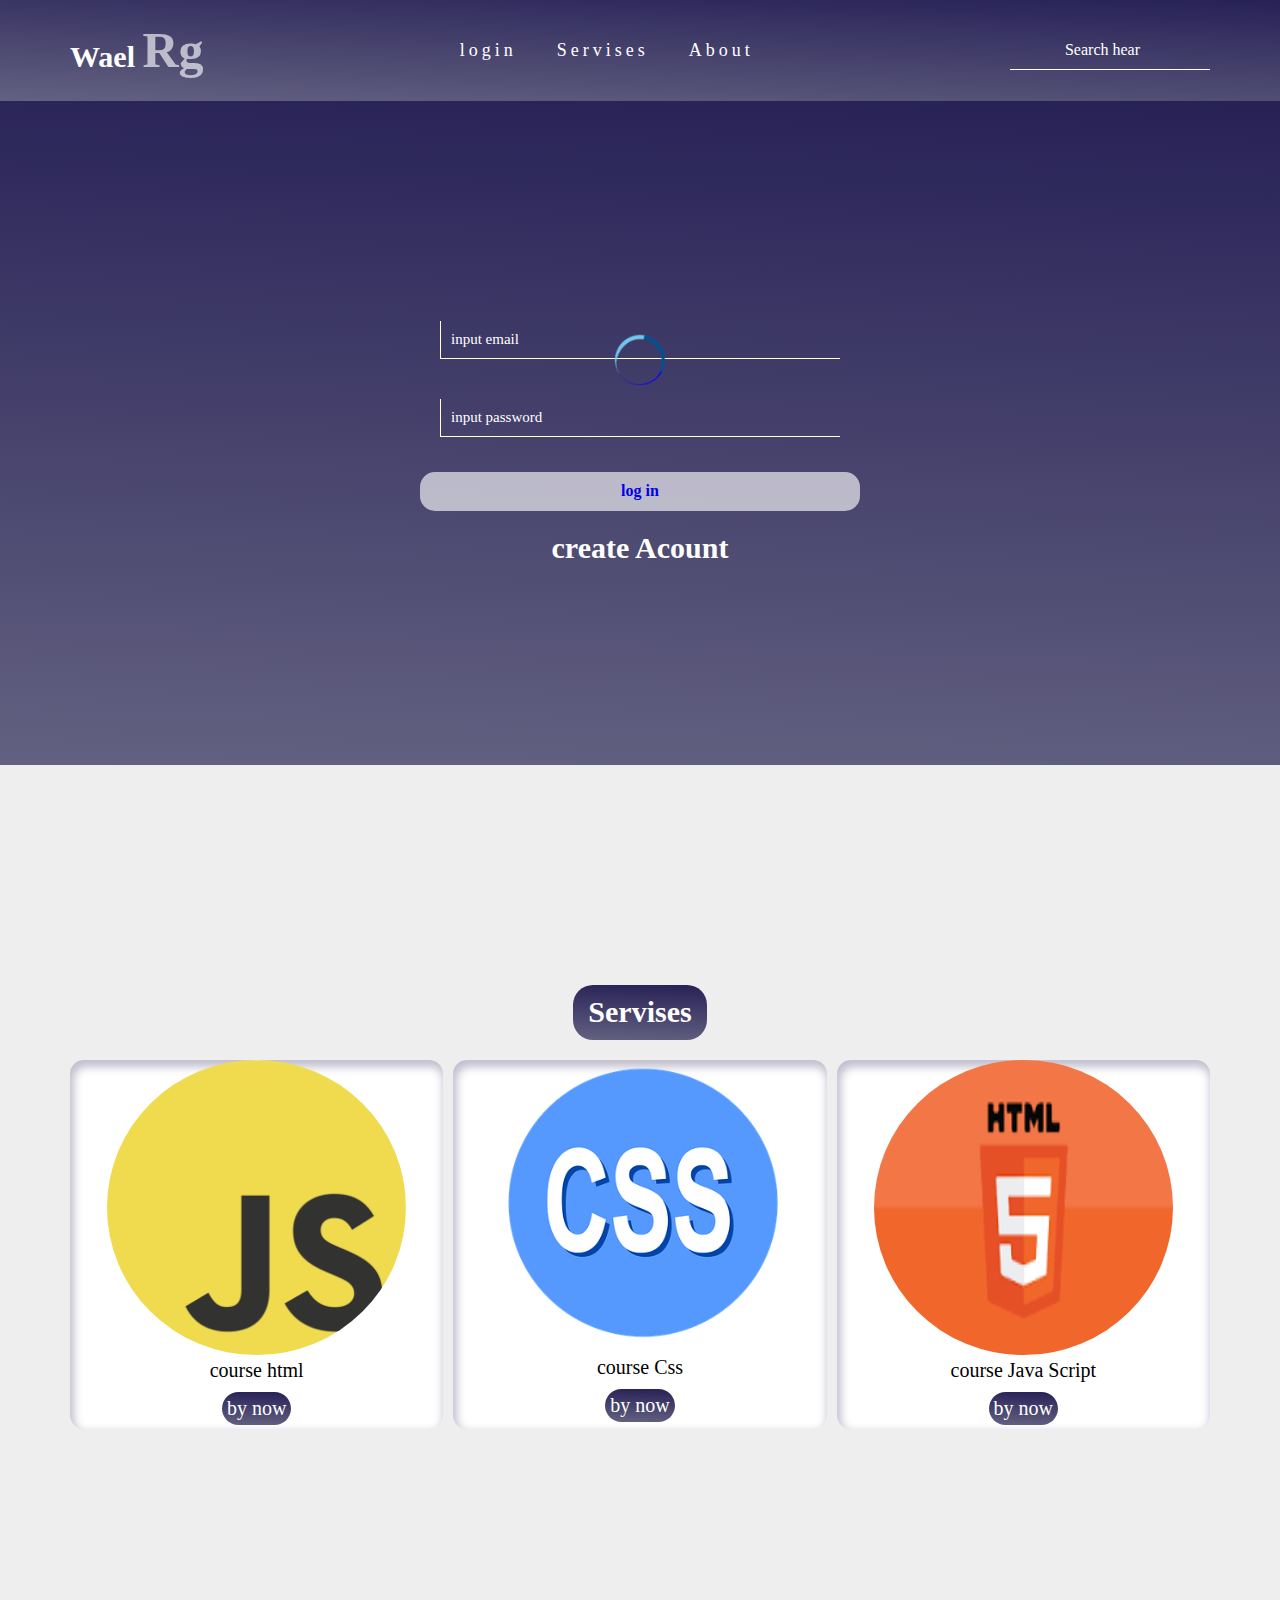
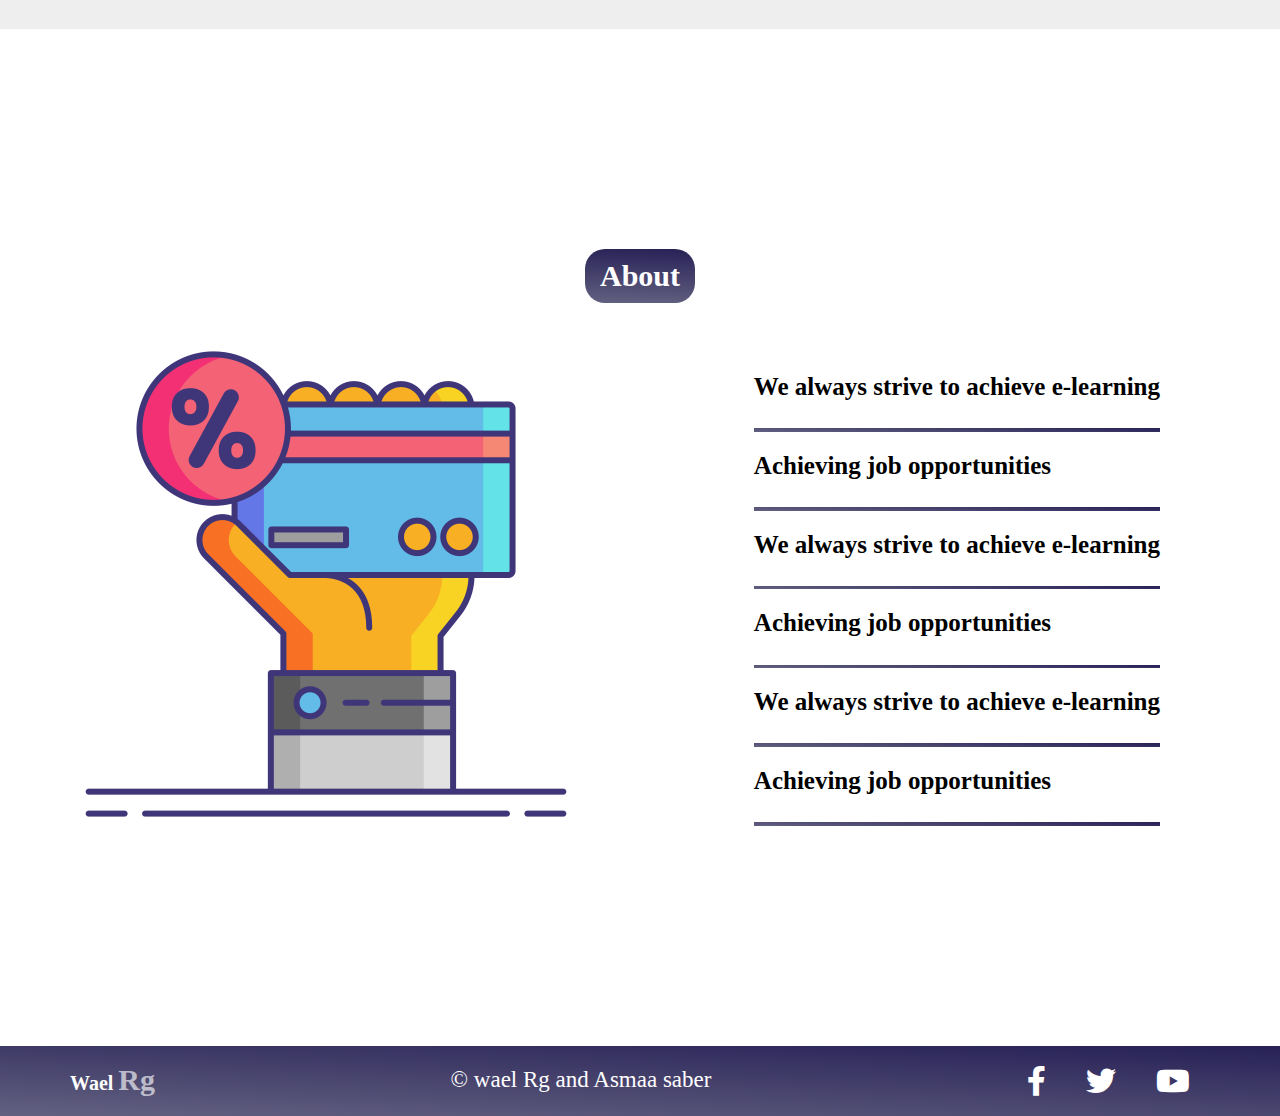
<file: index.html>
<!DOCTYPE html>
<html lang="en">
<head>
    <meta charset="UTF-8">
    <meta http-equiv="X-UA-Compatible" content="IE=edge">
    <meta name="viewport" content="width=device-width, initial-scale=1.0">
    <!-- start font awesom -->
    <link rel="stylesheet" href="https://cdnjs.cloudflare.com/ajax/libs/font-awesome/6.1.2/css/all.min.css" />
    <link rel="stylesheet" href="icon/all.min.css">
    <link rel="stylesheet" href="icon/norm.css">
    <link rel="stylesheet" href="icon/frontend.css">
    <title>Wael RG</title>
</head>
<body>
    <!-- start header  -->
   <div class="load" id="id">
       <span></span>
   </div>

    <header>
        <div class="container">
            
            <a href="#" class="logo">Wael <span>Rg</span></a>
            <ul>
                <li ><a href="#input" > login </a></li>
                <li>   <a href="#Servises"> Servises </a> </li>
                  <li>  <a href="#About"> About</a></li>
                    </ul>
                    <form action="">
                        <input type="search" name="" id="search" placeholder="Search hear">

                    </form>
                    

         
        </div>
    </header>
    <!-- end header -->
    <!-- start input -->
    <div class="input" id="input">
        
        <div class="container">
            
           
                <form action="">
                   
                    <input type="text" placeholder="input email">
                    <input type="password" placeholder="input password">
                   
                   
                     <button ><a href="user.html"> log in </a></button>
                    <a href="log in.html"><p> create Acount</p></a>
                </form>
                
            
        </div>
    </div>
    <!-- end input -->
    <!-- start server -->
    <div class="server" id="Servises">
        <h2 class="title">Servises</h2>
        <div class="container">
            <div class="card">
                <img src="js1.png" alt="" style="width: 80%; height: 80%;">
                <p>course html</p>
               <a href="bynow.html"> <button>by now</button></a>
                

            </div>
            <div class="card">
                <img src="css.webp" alt="">
                <p>course Css</p>
               <a href="bynow.html"><button>by now</button></a>
            
            
            </div>
            <div class="card">
                <img src="images.png" alt="" style="width: 80%; height: 80%;">
                <p>course Java Script</p>
              <a href="bynow.html">  <button>by now</button></a>
            
            
            </div>
        </div>

    </div>
    <!-- end server -->
    <!-- start about -->
    <div class="about" id="About">
        <h2 class="title">
            About
        </h2>
        <div class="container">
            <img src="img75.png" alt="">
            <div class="text">
                <p>We always strive to achieve e-learning</p>
                <p>Achieving job opportunities</p>
                <p>We always strive to achieve e-learning</p>
                <p>Achieving job opportunities</p>
                <p>We always strive to achieve e-learning</p>
                <p>Achieving job opportunities</p>
            </div>
        </div>
    </div>
    <!-- end about -->
    <!-- start footer -->
    <footer>
        <div class="container">
            <a href="#" class="logo">Wael <span>Rg</span></a>
            <p>&copy; wael Rg and Asmaa saber</p>
            <div class="icon">
                <i class="fab fa-facebook-f"></i>
                <i class="fab fa-twitter"></i>
                <i class="fab fa-youtube"></i>
            </div>

        </div>
    </footer>
    <!-- end footer -->
    <script>
    window.onload = function () {
            var loade = document.getElementById("id");
            document.body.style.overflow = "hidden";
            setTimeout(function () {
                loade.style.display = "none";
                document.body.style.overflow = "auto";
            }, 5000);
        }
        
    </script>
</body>
</html>
</file>
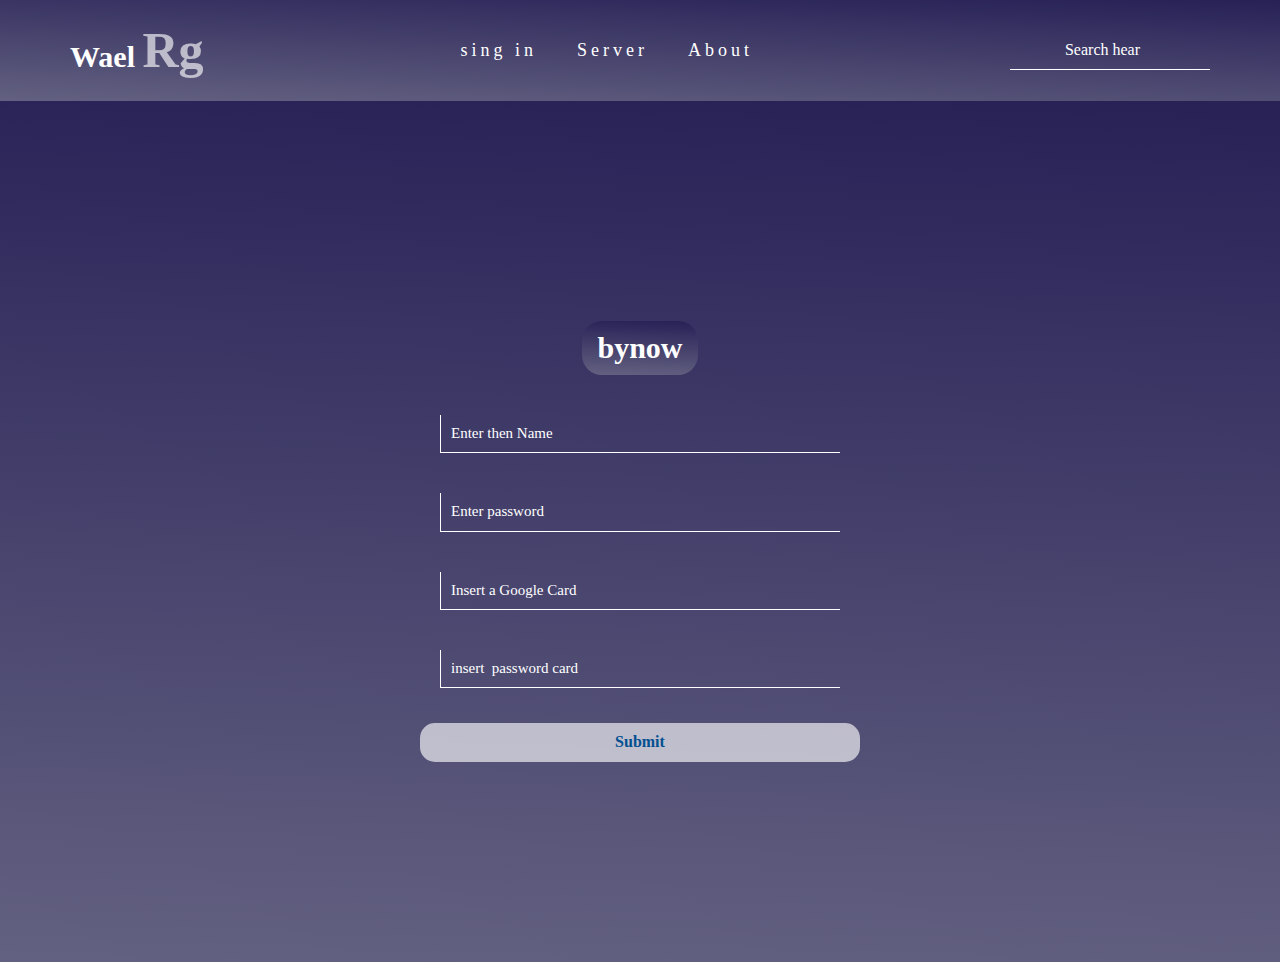
<file: bynow.html>
<!DOCTYPE html>
<html lang="en">

<head>
    <meta charset="UTF-8">
    <meta http-equiv="X-UA-Compatible" content="IE=edge">
    <meta name="viewport" content="width=device-width, initial-scale=1.0">
    <!-- start font awesom -->
    <link rel="stylesheet" href="https://cdnjs.cloudflare.com/ajax/libs/font-awesome/6.1.2/css/all.min.css" />
    <link rel="stylesheet" href="icon/all.min.css">
    <link rel="stylesheet" href="icon/norm.css">
    <link rel="stylesheet" href="icon/frontend.css">
    <title>Document</title>
</head>

<body>
    <!-- start header  -->
    <header>
        <div class="container">

            <a href="#" class="logo">Wael <span>Rg</span></a>
            <ul>
                <li><a href="#input"> sing in </a></li>
                <li> <a href="#"> Server </a> </li>
                <li> <a href="#"> About</a></li>
            </ul>
            <form action="">
                <input type="search" name="" id="search" placeholder="Search hear">

            </form>



        </div>
    </header>
    <!-- end header -->
    <!-- start input -->
    <div class="input" id="input">
        <h2 class="title"> bynow</h2>
        <div class="container">


            <form action="">
                <input type="text" placeholder="Enter then Name">
                <input type="password" name="" id="" placeholder="Enter password">
                <input type="text" placeholder="Insert a Google Card">
             
                <input type="password" placeholder="insert  password card">
                
                <button type="submit"> Submit</button>
            </form>

        </div>
    </div>
</file>
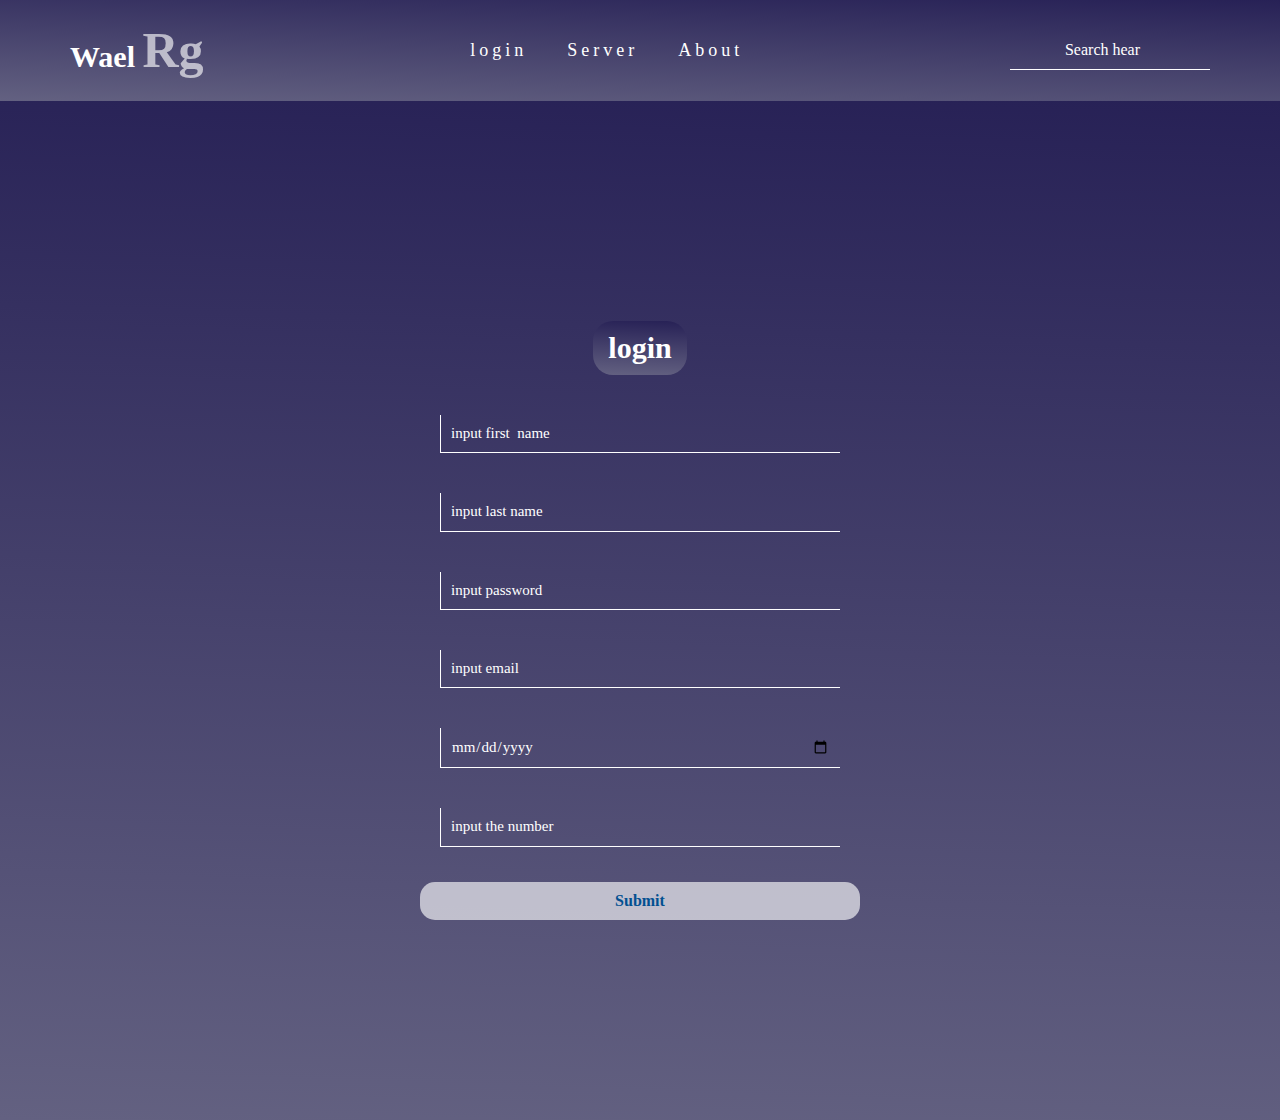
<file: log in.html>
<!DOCTYPE html>
<html lang="en">

<head>
    <meta charset="UTF-8">
    <meta http-equiv="X-UA-Compatible" content="IE=edge">
    <meta name="viewport" content="width=device-width, initial-scale=1.0">
    <!-- start font awesom -->
    <link rel="stylesheet" href="https://cdnjs.cloudflare.com/ajax/libs/font-awesome/6.1.2/css/all.min.css" />
    <link rel="stylesheet" href="icon/all.min.css">
    <link rel="stylesheet" href="icon/norm.css">
    <link rel="stylesheet" href="icon/frontend.css">
    <title>Login</title>
</head>

<body>
    <!-- start header  -->
    <header>
        <div class="container">

            <a href="#" class="logo">Wael <span>Rg</span></a>
            <ul>
                <li><a href="#input"> login </a></li>
                <li> <a href="#"> Server </a> </li>
                <li> <a href="#"> About</a></li>
            </ul>
            <form action="">
                <input type="search" name="" id="search" placeholder="Search hear">

            </form>



        </div>
    </header>
    <!-- end header -->
    <!-- start input -->
    <div class="input" id="input">
        <h2 class="title"> login</h2>
        <div class="container">


            <form action="">
                <input type="text" placeholder="input first  name">
                <input type="text" placeholder="input last name">
                <input type="password" placeholder="input password">
                <input type="text" placeholder="input email">
                <input type="date" placeholder="input the date">
                <input type="text" placeholder="input the number">
                <button type="submit"> Submit</button>
            </form>

        </div>
    </div>
    <!-- end input -->
</body>

</html>
</file>
<file: icon/frontend.css>
* {
  margin: 0;
  padding: 0;
  box-sizing: border-box;
}
/* root */
:root {
  --color1: #025091;
  --color2: #71c5ee;
}
html {
  scroll-behavior: smooth;
}
/* Start global Rolaus  */
.container {
  padding-left: 15px;
  padding-right: 15px;
  margin-left: auto;
  margin-right: auto;
}
a {
  text-decoration: none;
}
li {
  list-style: none;
}
/* screen small */
@media (min-width: 768px) {
  .container {
    width: 750px;
  }
}
.title {
  margin: 20px auto;
  text-align: center;
  background: linear-gradient(182deg, #272156, #636181);
  padding: 10px 15px;
  width: fit-content;
  border-radius: 20px;
  color: white;
  font-size: 30px;
}
/* screen medium  */
@media (min-width: 992px) {
  .container {
    width: 970px;
  }
}
/* screen large   */
@media (min-width: 1200px) {
  .container {
    width: 1170px;
  }
}
/* start header */
header {
  padding: 20px 0px;
  background: linear-gradient(182deg, #272156, #636181);
}
header .container {
  display: flex;
  justify-content: space-between;
  align-items: center;
}
@media (max-width: 768px) {
  header ul li a {
    margin: -9px;
  }
}
header i {
  font-size: 34px;
  color: white;
  color: white;
}

header .logo {
  color: white;
  font-size: 30px;
  font-weight: bold;
}
header .logo span {
  color: #ffffffa1;
  font-size: 50px;
}
@media (max-width: 992px) {
  header .logo {
    font-size: 20px;
  }
  header .logo span {
    font-size: 40px;
  }
}
header ul {
  display: flex;
}
/* start mega menew */
header .mega {
  position: absolute;
  top: 14%;
  float: left;
  background: linear-gradient(182deg, #272156, #636181);

  opacity: 0;
  transition: 1s;
  left: 30px;
  top: 0px;
  z-index: -4;
}
header .mega .links {
  display: flex;
  flex-direction: column;
}
header .mega .links li::before {
  content: "";
  position: absolute;
  bottom: -19px;
  width: 100%;
  height: 10%;
  background: white;
}
header .mega .links li {
  margin: 45px;
  font-size: 20px;
  font-weight: bold;
  position: relative;
  display: flex;
  align-items: center;
  justify-content: center;
}
header .mega .links li a {
  color: white;
  transition: 0.5s;
}
header .mega .links li a:focus,
header .mega .links li a:hover {
  color: #ffffffa1;
  transform: translateX(20px);
}
@media (max-width: 992px) {
  header .mega {
    top: 130px;
  }
}
@media (max-width: 768px) {
  header .mega {
    top: 130px;
  }
}

/* end mega menew */
header ul li {
  margin: 20px;
  font-size: 18px;
}
header ul li a {
  color: white;
  text-align: center;
  transition: 0.5s;
  letter-spacing: 4px;
}

header ul li a:focus,
header ul li a:hover {
  color: #ffffffa1;
}

header form input {
  border: none;
  padding: 10px 0px;

  background: no-repeat;
  border-bottom: 1px solid white;
  transition: 0.5s;
  color: white;
}
header form input:focus {
  outline: none;
}

header form input::placeholder {
  color: white;
  margin: auto;
  text-align: center;
}

header form input:hover {
  background-color: #ffffffa1;
  border-radius: 20px;
}
@media (max-width: 768px) {
  header .container {
    flex-direction: column;
  }
  header .logo {
  }
  header form input {
    margin-top: 20px;
  }
}
/* end header */
/* start input  */
.input {
  padding-top: 200px;
  padding-bottom: 200px;
  background: linear-gradient(182deg, #272156, #636181);
}
.input .container {
  text-align: center;
  display: flex;
  justify-content: center;
  align-items: center;
  margin: auto;
}

.input form {
  display: flex;
  flex-direction: column;
  flex-wrap: wrap;
}
.input form input {
  width: 400px;
  background: no-repeat;
  border: none;
  border-bottom: 1px solid white;
  border-left: 1px solid white;
  margin: 20px;
  padding: 10px;
  color: white;
  font-size: 15px;
}
.input form input::placeholder {
  color: white;
}

.input form input:focus {
  outline: none;
}
.input form button {
  padding: 10px;
  margin-top: 15px;
  border-radius: 15px;
  border: navajowhite;
  cursor: pointer;
  background-color: #ffffffa1;
  color: var(--color1);
  font-weight: bold;
  font-size: 16px;
}
.input form p {
  margin-top: 20px;
  color: white;
  font-weight: bold;
  font-size: 30px;
  cursor: pointer;
  transition: 0.5s;
}
.input form p:hover {
  color: #ffffffa1;
}
@media (max-width: 768px) {
  .input form input {
    width: 300px;
  }
}
/* end input */
/* staet servirs */
.server {
  padding-top: 200px;
  padding-bottom: 200px;
  background-color: #eee;
}
.server .container {
  display: grid;
  grid-template-columns: repeat(auto-fill, minmax(300px, 1fr));
  gap: 10px;
}
.server .card {
  background-color: white;
  text-align: center;
  box-shadow: inset 2px 5px 9px 2px #3d386652;
  border-radius: 14px;
  transition: 0.5s;
}
.server .card img {
  max-width: 100%;
  border-radius: 50%;
}
.server .card button {
  margin-top: 10px;
  padding: 5px;
  background: linear-gradient(182deg, #272156, #636181);
  color: white;
  font-size: 20px;
  border: none;
  border-radius: 20px;
  cursor: pointer;
}
.server .card p {
  font-size: 20px;
  text-align: center;
}
.server .card:hover {
  transform: translateY(-10px);
}
/* end serivies */
/* start about */
.about {
  padding-top: 200px;
  padding-bottom: 200px;
  background-color: white;
}
.about .container {
  display: flex;
  justify-content: space-between;
  align-items: center;
}
@media (max-width: 768px) {
  .about .container {
    display: flex;
    flex-direction: column;
  }
}
.about img {
  max-width: 100%;
}
.about p {
  margin: 50px;
  font-size: 25px;
  color: black;
  font-weight: bold;
  display: flex;
  flex-wrap: wrap;
  flex-direction: column;
  position: relative;
}
.about p::before {
  content: "";
  width: 100%;
  height: 12%;
  position: absolute;
  background: linear-gradient(182deg, #272156, #636181);
  bottom: -30px;
}
@media (max-width: 992px) {
  .about .container {
    flex-direction: column;
  }
}
/* end about */
/* start footer */
footer {
  background: linear-gradient(182deg, #272156, #636181);
}
footer .container {
  display: flex;
  justify-content: space-between;
  align-items: center;
}
footer .logo {
  color: white;
  font-size: 20px;
  font-weight: bold;
}
footer .logo span {
  color: #ffffffa1;
  font-size: 30px;
}
footer p {
  color: white;
  font-size: 23px;
}
footer .icon {
  display: flex;
}
footer .icon i {
  color: white;
  margin: 20px;
  font-size: 30px;
}
@media (max-width: 768px) {
  footer .container {
    display: flex;
    flex-direction: column;
  }
}
/* end footer */
.load {
  display: flex;
  justify-content: center;
  align-items: center;
  min-width: 100%;
  position: relative;
  top: 360px;
}
.load span {
  width: 50px;
  height: 50px;

  border-radius: 50%;
  border-top: 4px solid var(--color1);
  border-left: 4px solid var(--color2);
  border-right: 1px solid blue;
  background: no-repeat;
  animation: load 1s 2s infinite reverse;
  position: fixed;

  transform: rotate(55deg);
}
@keyframes load {
  0% {
    transform: rotate(0deg);
  }
  100% {
    transform: rotate(360deg);
  }
}
/* start number */
.photo {
  padding-top: 200px;
  padding-bottom: 200px;
  position: relative;
}

.photo .container {
  display: flex;
  gap: 30px;
  flex-wrap: wrap;
  align-items: center;
  justify-content: center;
}
.photo h4 {
  font-size: 30px;
  background: #3c3865;
  padding: 10px;
  text-align: center;
  border-radius: 9px;
  color: WHITE;
}
@media (max-width: 762px) {
  .photo .container {
    flex-direction: column;
  }
}
#img {
  position: absolute;
  width: 60px;

  border-radius: 50%;

  transform: translate(-50px, -10px);
}
/* end number */

/* start help */
.help {
  padding-top: 200px;
  padding-bottom: 200px;
  position: relative;
}
.help .container {
  display: flex;
  justify-content: center;
  align-items: center;
  flex-direction: column;
  flex-wrap: wrap;
}
.help img {
  max-width: 100%;
}
.help .text {
  background: #eee;
  position: relative;
  margin: 0px;
  border-radius: 20px;
  max-width: 100%;
}
.help .text p {
  font-size: 30px;
  letter-spacing: 2px;
  font-weight: bold;
  color: #0000006e;
  margin: 120px;
  cursor: pointer;
  position: relative;

  display: block;
}
.help .text label {
  font-size: 20px;
  font-weight: bold;
  color: #0000006e;
  display: flex;
  justify-content: center;
}

.help .text p::before {
  content: "";
  width: 0%;
  height: 10%;
  background-color: #3c3865;
  position: absolute;
  bottom: -50px;
  transition: 0.5s;
}
.help .text p:hover::before {
  width: 100%;
}
/* end help */
/* start commint */
.commint {
  padding-top: 300px;
  padding-bottom: 300px;
  position: relative;
}
.commint .container {
  display: flex;
  justify-content: center;
  align-items: center;
  flex-direction: column;
  flex-wrap: wrap;
}
.commint h4 {
  margin-top: 30px;
  font-size: 20px;
  font-weight: bold;
  position: relative;
}
.commint h4::before {
  content: "";
  position: absolute;
  height: 0;
  border-width: 20px;
  border-style: solid;
  border-color: transparent #272156 transparent transparent;
  left: 200px;
  top: 7px;
  transform: rotate(-91deg);
  animation: top infinite 0.5s 0.5s alternate-reverse;
}
.commint h4::after {
  content: "";
  position: absolute;
  height: 0;
  border-width: 20px;
  border-style: solid;
  border-color: transparent transparent transparent #272156;
  transform: rotate(89deg);
  right: 212px;
  top: 7px;
  animation: top infinite alternate-reverse 0.5s 0.5s;
}
@keyframes top {
  0% {
    top: 0;
  }
  100% {
    top: 10px;
  }
}
.commint form textarea {
  margin-top: 30px;
  border-radius: 20px;
  border-color: #3c3865;
  width: 340px;
  border: navajowhite;
  border-top: 1px solid;

  border-left: 1px solid;
  border-bottom: 1px solid;
  color: black;
  background-color: #eee;
  text-align: center;
}
.commint form textarea:focus {
  outline: none;
}
.commint form {
  display: flex;
  flex-direction: column;
}
.commint form button {
  margin-top: 30px;
  background: #3c3865;
  color: white;
  padding: 20px;
  border: none;
  border-radius: 20px;
  font-size: 20px;
  cursor: pointer;
}

/* end commint */
</file>
<file: icon/norm.css>
/*! normalize.css v8.0.1 | MIT License | github.com/necolas/normalize.css */

/* Document
   ========================================================================== */

/**
 * 1. Correct the line height in all browsers.
 * 2. Prevent adjustments of font size after orientation changes in iOS.
 */

 html {
    line-height: 1.15; /* 1 */
    -webkit-text-size-adjust: 100%; /* 2 */
  }
  
  /* Sections
     ========================================================================== */
  
  /**
   * Remove the margin in all browsers.
   */
  
  body {
    margin: 0;
  }
  
  /**
   * Render the `main` element consistently in IE.
   */
  
  main {
    display: block;
  }
  
  /**
   * Correct the font size and margin on `h1` elements within `section` and
   * `article` contexts in Chrome, Firefox, and Safari.
   */
  
  h1 {
    font-size: 2em;
    margin: 0.67em 0;
  }
  
  /* Grouping content
     ========================================================================== */
  
  /**
   * 1. Add the correct box sizing in Firefox.
   * 2. Show the overflow in Edge and IE.
   */
  
  hr {
    box-sizing: content-box; /* 1 */
    height: 0; /* 1 */
    overflow: visible; /* 2 */
  }
  
  /**
   * 1. Correct the inheritance and scaling of font size in all browsers.
   * 2. Correct the odd `em` font sizing in all browsers.
   */
  
  pre {
    font-family: monospace, monospace; /* 1 */
    font-size: 1em; /* 2 */
  }
  
  /* Text-level semantics
     ========================================================================== */
  
  /**
   * Remove the gray background on active links in IE 10.
   */
  
  a {
    background-color: transparent;
  }
  
  /**
   * 1. Remove the bottom border in Chrome 57-
   * 2. Add the correct text decoration in Chrome, Edge, IE, Opera, and Safari.
   */
  
  abbr[title] {
    border-bottom: none; /* 1 */
    text-decoration: underline; /* 2 */
    text-decoration: underline dotted; /* 2 */
  }
  
  /**
   * Add the correct font weight in Chrome, Edge, and Safari.
   */
  
  b,
  strong {
    font-weight: bolder;
  }
  
  /**
   * 1. Correct the inheritance and scaling of font size in all browsers.
   * 2. Correct the odd `em` font sizing in all browsers.
   */
  
  code,
  kbd,
  samp {
    font-family: monospace, monospace; /* 1 */
    font-size: 1em; /* 2 */
  }
  
  /**
   * Add the correct font size in all browsers.
   */
  
  small {
    font-size: 80%;
  }
  
  /**
   * Prevent `sub` and `sup` elements from affecting the line height in
   * all browsers.
   */
  
  sub,
  sup {
    font-size: 75%;
    line-height: 0;
    position: relative;
    vertical-align: baseline;
  }
  
  sub {
    bottom: -0.25em;
  }
  
  sup {
    top: -0.5em;
  }
  
  /* Embedded content
     ========================================================================== */
  
  /**
   * Remove the border on images inside links in IE 10.
   */
  
  img {
    border-style: none;
  }
  
  /* Forms
     ========================================================================== */
  
  /**
   * 1. Change the font styles in all browsers.
   * 2. Remove the margin in Firefox and Safari.
   */
  
  button,
  input,
  optgroup,
  select,
  textarea {
    font-family: inherit; /* 1 */
    font-size: 100%; /* 1 */
    line-height: 1.15; /* 1 */
    margin: 0; /* 2 */
  }
  
  /**
   * Show the overflow in IE.
   * 1. Show the overflow in Edge.
   */
  
  button,
  input { /* 1 */
    overflow: visible;
  }
  
  /**
   * Remove the inheritance of text transform in Edge, Firefox, and IE.
   * 1. Remove the inheritance of text transform in Firefox.
   */
  
  button,
  select { /* 1 */
    text-transform: none;
  }
  
  /**
   * Correct the inability to style clickable types in iOS and Safari.
   */
  
  button,
  [type="button"],
  [type="reset"],
  [type="submit"] {
    -webkit-appearance: button;
  }
  
  /**
   * Remove the inner border and padding in Firefox.
   */
  
  button::-moz-focus-inner,
  [type="button"]::-moz-focus-inner,
  [type="reset"]::-moz-focus-inner,
  [type="submit"]::-moz-focus-inner {
    border-style: none;
    padding: 0;
  }
  
  /**
   * Restore the focus styles unset by the previous rule.
   */
  
  button:-moz-focusring,
  [type="button"]:-moz-focusring,
  [type="reset"]:-moz-focusring,
  [type="submit"]:-moz-focusring {
    outline: 1px dotted ButtonText;
  }
  
  /**
   * Correct the padding in Firefox.
   */
  
  fieldset {
    padding: 0.35em 0.75em 0.625em;
  }
  
  /**
   * 1. Correct the text wrapping in Edge and IE.
   * 2. Correct the color inheritance from `fieldset` elements in IE.
   * 3. Remove the padding so developers are not caught out when they zero out
   *    `fieldset` elements in all browsers.
   */
  
  legend {
    box-sizing: border-box; /* 1 */
    color: inherit; /* 2 */
    display: table; /* 1 */
    max-width: 100%; /* 1 */
    padding: 0; /* 3 */
    white-space: normal; /* 1 */
  }
  
  /**
   * Add the correct vertical alignment in Chrome, Firefox, and Opera.
   */
  
  progress {
    vertical-align: baseline;
  }
  
  /**
   * Remove the default vertical scrollbar in IE 10+.
   */
  
  textarea {
    overflow: auto;
  }
  
  /**
   * 1. Add the correct box sizing in IE 10.
   * 2. Remove the padding in IE 10.
   */
  
  [type="checkbox"],
  [type="radio"] {
    box-sizing: border-box; /* 1 */
    padding: 0; /* 2 */
  }
  
  /**
   * Correct the cursor style of increment and decrement buttons in Chrome.
   */
  
  [type="number"]::-webkit-inner-spin-button,
  [type="number"]::-webkit-outer-spin-button {
    height: auto;
  }
  
  /**
   * 1. Correct the odd appearance in Chrome and Safari.
   * 2. Correct the outline style in Safari.
   */
  
  [type="search"] {
    -webkit-appearance: textfield; /* 1 */
    outline-offset: -2px; /* 2 */
  }
  
  /**
   * Remove the inner padding in Chrome and Safari on macOS.
   */
  
  [type="search"]::-webkit-search-decoration {
    -webkit-appearance: none;
  }
  
  /**
   * 1. Correct the inability to style clickable types in iOS and Safari.
   * 2. Change font properties to `inherit` in Safari.
   */
  
  ::-webkit-file-upload-button {
    -webkit-appearance: button; /* 1 */
    font: inherit; /* 2 */
  }
  
  /* Interactive
     ========================================================================== */
  
  /*
   * Add the correct display in Edge, IE 10+, and Firefox.
   */
  
  details {
    display: block;
  }
  
  /*
   * Add the correct display in all browsers.
   */
  
  summary {
    display: list-item;
  }
  
  /* Misc
     ========================================================================== */
  
  /**
   * Add the correct display in IE 10+.
   */
  
  template {
    display: none;
  }
  
  /**
   * Add the correct display in IE 10.
   */
  
  [hidden] {
    display: none;
  }
</file>
